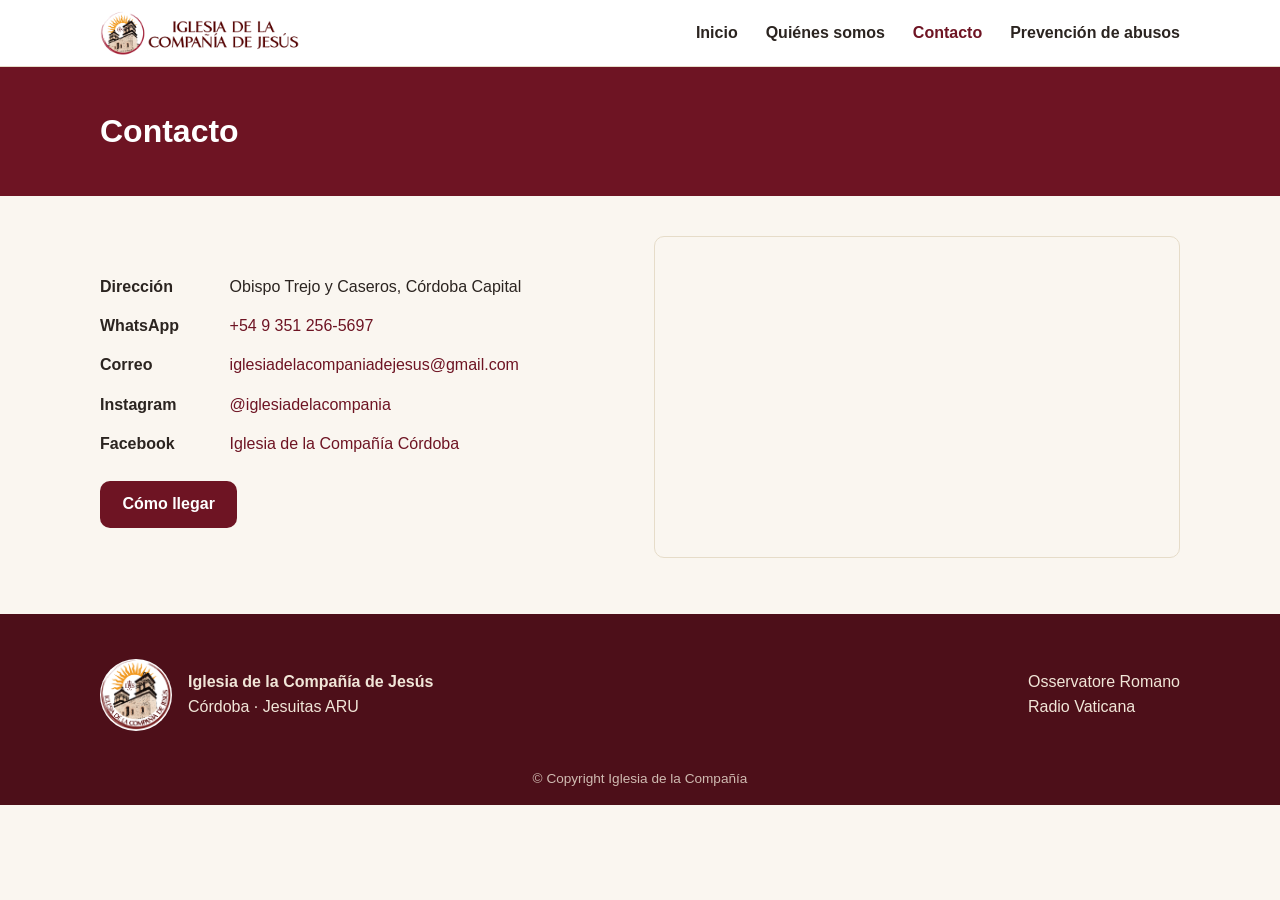
<file: contacto.html>
<!doctype html>
<html lang="es">
<head>
<meta charset="UTF-8">
<meta name="viewport" content="width=device-width, initial-scale=1">
<title>Contacto · Iglesia de la Compañía de Jesús</title>
<meta name="description" content="Contacto de la Iglesia de la Compañía de Jesús, Córdoba: dirección, WhatsApp, redes y correo.">
<link rel="stylesheet" href="css/styles.css">
</head>
<body>

<a class="skip-link" href="#contenido">Saltar al contenido</a>

<header class="site-header">
  <div class="wrap site-header__bar">
    <a href="index.html" class="site-header__logo">
      <img src="assets/img/logo-rectangular.webp" alt="Iglesia de la Compañía de Jesús - Córdoba" width="260" height="61">
    </a>
    <button class="nav-toggle" aria-expanded="false" aria-controls="nav-principal">
      <span></span><span></span><span></span>
      <span class="sr-only">Abrir menú</span>
    </button>
    <nav id="nav-principal" class="site-nav">
      <ul>
        <li><a href="index.html">Inicio</a></li>
        <li><a href="quienes-somos.html">Quiénes somos</a></li>
        <li><a href="contacto.html" aria-current="page">Contacto</a></li>
        <li><a href="prevencion-de-abusos.html">Prevención de abusos</a></li>
      </ul>
    </nav>
  </div>
</header>

<main id="contenido">
  <div class="page-hero">
    <div class="wrap"><h1>Contacto</h1></div>
  </div>

  <section class="content-page">
    <div class="wrap two-col">
      <div>
        <ul class="info-list">
          <li><span class="label">Dirección</span><span>Obispo Trejo y Caseros, Córdoba Capital</span></li>
          <li><span class="label">WhatsApp</span><a href="https://wa.me/5493512565697" target="_blank" rel="noopener">+54 9 351 256-5697</a></li>
          <li><span class="label">Correo</span><a href="mailto:iglesiadelacompaniadejesus@gmail.com">iglesiadelacompaniadejesus@gmail.com</a></li>
          <li><span class="label">Instagram</span><a href="https://www.instagram.com/iglesiadelacompania/" target="_blank" rel="noopener">@iglesiadelacompania</a></li>
          <li><span class="label">Facebook</span><a href="https://www.facebook.com/iglesiadelacompaniacordoba" target="_blank" rel="noopener">Iglesia de la Compañía Córdoba</a></li>
        </ul>
        <p style="margin-top:1.5rem;">
          <a class="button" href="https://www.google.com/maps/search/?api=1&query=Iglesia+de+la+Compa%C3%B1%C3%ADa+de+Jes%C3%BAs+Cordoba" target="_blank" rel="noopener">Cómo llegar</a>
        </p>
      </div>
      <div class="mapa-embed">
        <iframe src="https://maps.google.com/maps?q=Iglesia%20de%20la%20Compa%C3%B1%C3%ADa%20de%20Jes%C3%BAs%2C%20Obispo%20Trejo%2C%20C%C3%B3rdoba&amp;z=17&amp;output=embed" title="Mapa: Iglesia de la Compañía de Jesús, Córdoba" loading="lazy" referrerpolicy="no-referrer-when-downgrade" width="600" height="400"></iframe>
      </div>
    </div>
  </section>
</main>

<footer class="site-footer">
  <div class="wrap footer-grid">
    <div class="footer-brand">
      <img src="assets/img/logo-circular.png" alt="" width="72" height="72" loading="lazy">
      <p><strong>Iglesia de la Compañía de Jesús</strong><br>Córdoba · Jesuitas ARU</p>
    </div>
    <nav aria-label="Enlaces de interés">
      <ul>
        <li><a href="https://www.osservatoreromano.va/es.html" target="_blank" rel="noopener">Osservatore Romano</a></li>
        <li><a href="https://www.vaticannews.va/es/epg.html" target="_blank" rel="noopener">Radio Vaticana</a></li>
      </ul>
    </nav>
  </div>
  <p class="footer-copy">© Copyright Iglesia de la Compañía</p>
</footer>

<script src="js/main.js"></script>
</body>
</html>
</file>
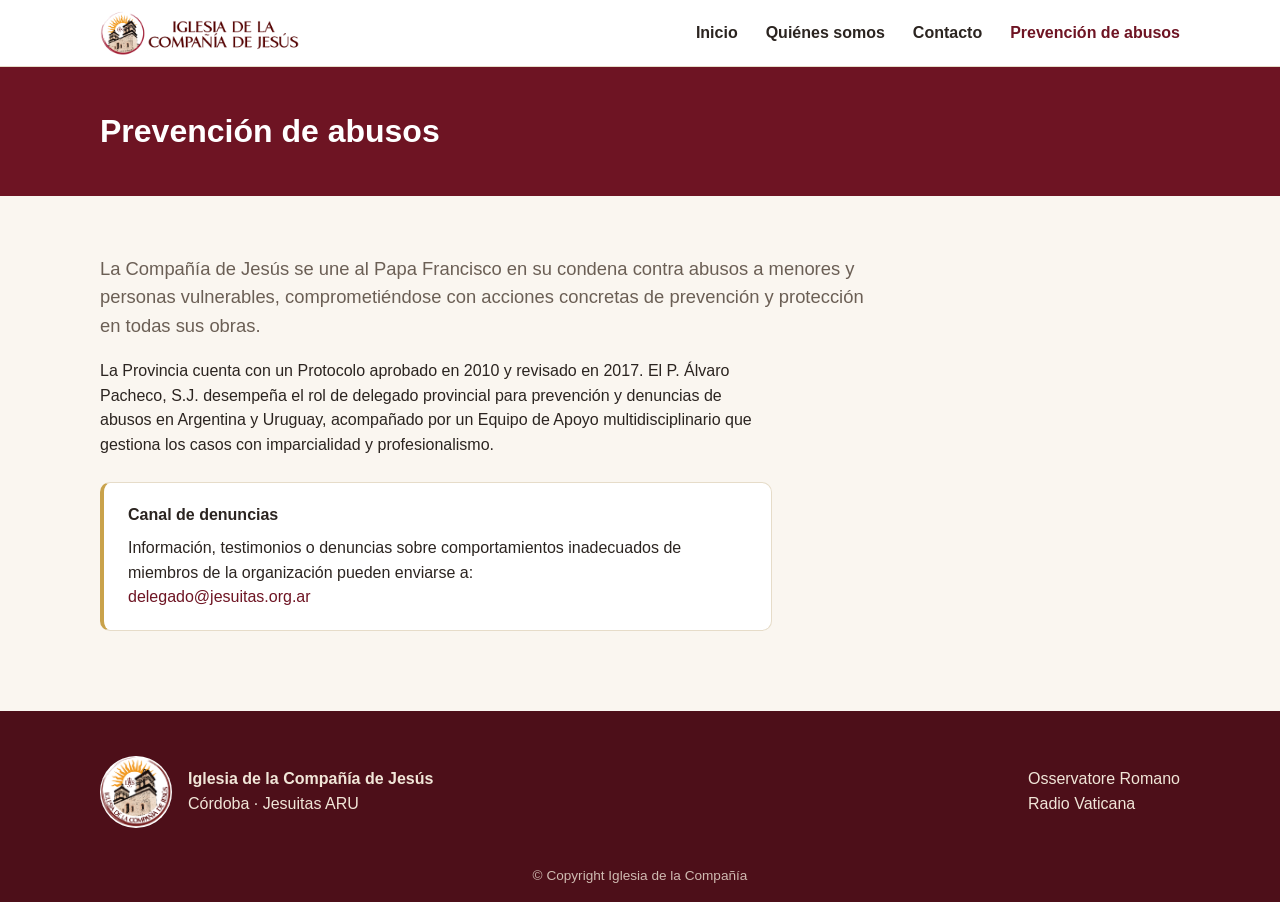
<file: prevencion-de-abusos.html>
<!doctype html>
<html lang="es">
<head>
<meta charset="UTF-8">
<meta name="viewport" content="width=device-width, initial-scale=1">
<title>Prevención de abusos · Iglesia de la Compañía de Jesús</title>
<meta name="description" content="Protocolo de prevención y canales de denuncia de la Compañía de Jesús.">
<link rel="stylesheet" href="css/styles.css">
</head>
<body>

<a class="skip-link" href="#contenido">Saltar al contenido</a>

<header class="site-header">
  <div class="wrap site-header__bar">
    <a href="index.html" class="site-header__logo">
      <img src="assets/img/logo-rectangular.webp" alt="Iglesia de la Compañía de Jesús - Córdoba" width="260" height="61">
    </a>
    <button class="nav-toggle" aria-expanded="false" aria-controls="nav-principal">
      <span></span><span></span><span></span>
      <span class="sr-only">Abrir menú</span>
    </button>
    <nav id="nav-principal" class="site-nav">
      <ul>
        <li><a href="index.html">Inicio</a></li>
        <li><a href="quienes-somos.html">Quiénes somos</a></li>
        <li><a href="contacto.html">Contacto</a></li>
        <li><a href="prevencion-de-abusos.html" aria-current="page">Prevención de abusos</a></li>
      </ul>
    </nav>
  </div>
</header>

<main id="contenido">
  <div class="page-hero">
    <div class="wrap"><h1>Prevención de abusos</h1></div>
  </div>

  <section class="content-page">
    <div class="wrap">
      <p class="lead">La Compañía de Jesús se une al Papa Francisco en su condena contra abusos a menores y personas vulnerables, comprometiéndose con acciones concretas de prevención y protección en todas sus obras.</p>

      <p>La Provincia cuenta con un Protocolo aprobado en 2010 y revisado en 2017. El P. Álvaro Pacheco, S.J. desempeña el rol de delegado provincial para prevención y denuncias de abusos en Argentina y Uruguay, acompañado por un Equipo de Apoyo multidisciplinario que gestiona los casos con imparcialidad y profesionalismo.</p>

      <div class="callout">
        <strong>Canal de denuncias</strong>
        <p style="margin:.5rem 0 0;">Información, testimonios o denuncias sobre comportamientos inadecuados de miembros de la organización pueden enviarse a:<br>
        <a href="mailto:delegado@jesuitas.org.ar">delegado@jesuitas.org.ar</a></p>
      </div>
    </div>
  </section>
</main>

<footer class="site-footer">
  <div class="wrap footer-grid">
    <div class="footer-brand">
      <img src="assets/img/logo-circular.png" alt="" width="72" height="72" loading="lazy">
      <p><strong>Iglesia de la Compañía de Jesús</strong><br>Córdoba · Jesuitas ARU</p>
    </div>
    <nav aria-label="Enlaces de interés">
      <ul>
        <li><a href="https://www.osservatoreromano.va/es.html" target="_blank" rel="noopener">Osservatore Romano</a></li>
        <li><a href="https://www.vaticannews.va/es/epg.html" target="_blank" rel="noopener">Radio Vaticana</a></li>
      </ul>
    </nav>
  </div>
  <p class="footer-copy">© Copyright Iglesia de la Compañía</p>
</footer>

<script src="js/main.js"></script>
</body>
</html>
</file>
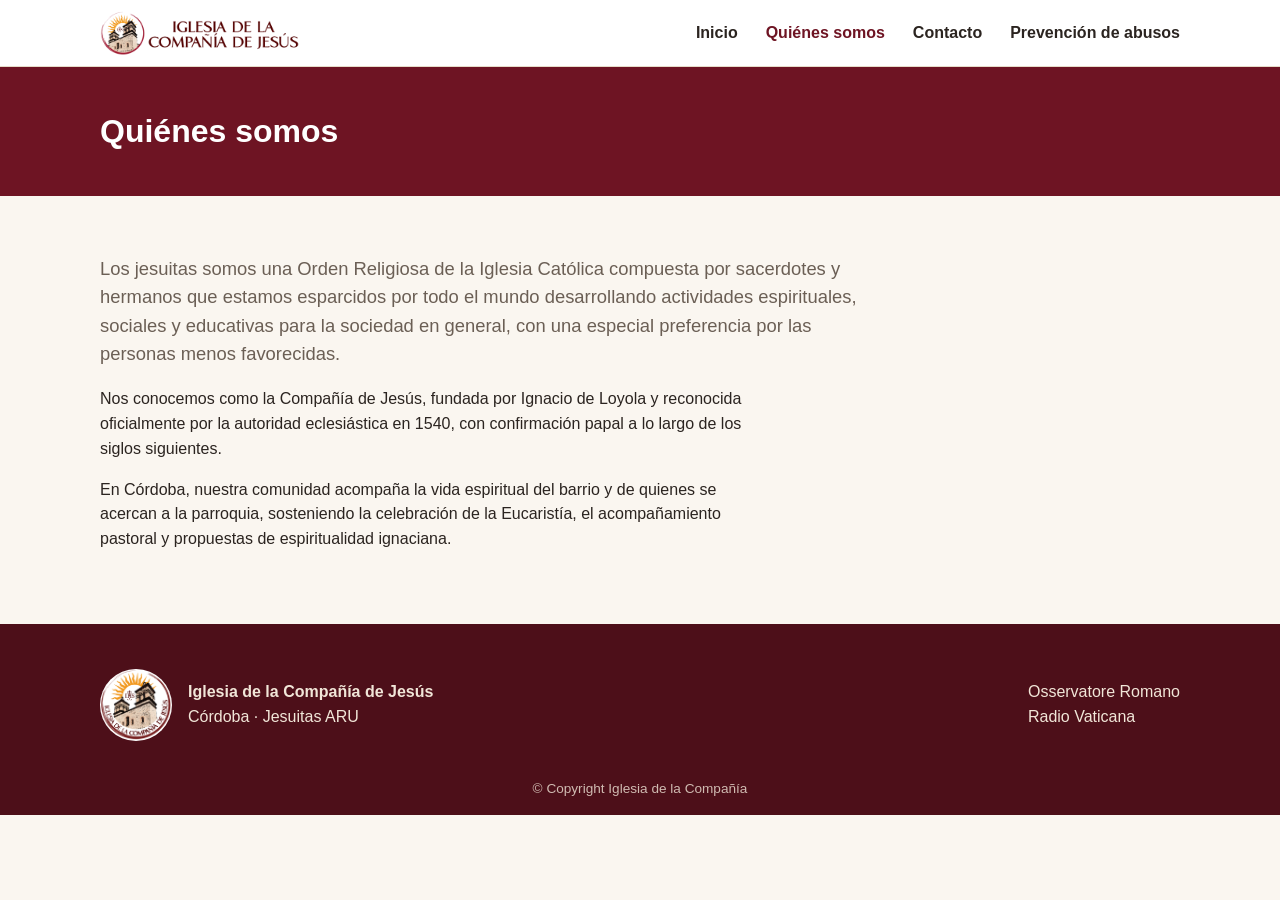
<file: quienes-somos.html>
<!doctype html>
<html lang="es">
<head>
<meta charset="UTF-8">
<meta name="viewport" content="width=device-width, initial-scale=1">
<title>Quiénes somos · Iglesia de la Compañía de Jesús</title>
<meta name="description" content="Quiénes somos: la Compañía de Jesús, fundada por San Ignacio de Loyola.">
<link rel="stylesheet" href="css/styles.css">
</head>
<body>

<a class="skip-link" href="#contenido">Saltar al contenido</a>

<header class="site-header">
  <div class="wrap site-header__bar">
    <a href="index.html" class="site-header__logo">
      <img src="assets/img/logo-rectangular.webp" alt="Iglesia de la Compañía de Jesús - Córdoba" width="260" height="61">
    </a>
    <button class="nav-toggle" aria-expanded="false" aria-controls="nav-principal">
      <span></span><span></span><span></span>
      <span class="sr-only">Abrir menú</span>
    </button>
    <nav id="nav-principal" class="site-nav">
      <ul>
        <li><a href="index.html">Inicio</a></li>
        <li><a href="quienes-somos.html" aria-current="page">Quiénes somos</a></li>
        <li><a href="contacto.html">Contacto</a></li>
        <li><a href="prevencion-de-abusos.html">Prevención de abusos</a></li>
      </ul>
    </nav>
  </div>
</header>

<main id="contenido">
  <div class="page-hero">
    <div class="wrap"><h1>Quiénes somos</h1></div>
  </div>

  <section class="content-page">
    <div class="wrap">
      <p class="lead">Los jesuitas somos una Orden Religiosa de la Iglesia Católica compuesta por sacerdotes y hermanos que estamos esparcidos por todo el mundo desarrollando actividades espirituales, sociales y educativas para la sociedad en general, con una especial preferencia por las personas menos favorecidas.</p>
      <p>Nos conocemos como la Compañía de Jesús, fundada por Ignacio de Loyola y reconocida oficialmente por la autoridad eclesiástica en 1540, con confirmación papal a lo largo de los siglos siguientes.</p>
      <p>En Córdoba, nuestra comunidad acompaña la vida espiritual del barrio y de quienes se acercan a la parroquia, sosteniendo la celebración de la Eucaristía, el acompañamiento pastoral y propuestas de espiritualidad ignaciana.</p>
    </div>
  </section>
</main>

<footer class="site-footer">
  <div class="wrap footer-grid">
    <div class="footer-brand">
      <img src="assets/img/logo-circular.png" alt="" width="72" height="72" loading="lazy">
      <p><strong>Iglesia de la Compañía de Jesús</strong><br>Córdoba · Jesuitas ARU</p>
    </div>
    <nav aria-label="Enlaces de interés">
      <ul>
        <li><a href="https://www.osservatoreromano.va/es.html" target="_blank" rel="noopener">Osservatore Romano</a></li>
        <li><a href="https://www.vaticannews.va/es/epg.html" target="_blank" rel="noopener">Radio Vaticana</a></li>
      </ul>
    </nav>
  </div>
  <p class="footer-copy">© Copyright Iglesia de la Compañía</p>
</footer>

<script src="js/main.js"></script>
</body>
</html>
</file>
<file: css/styles.css>
/* ---------- tokens ---------- */
:root{
  --color-bg: #faf6f0;
  --color-surface: #ffffff;
  --color-text: #2b2420;
  --color-text-muted: #6b5f55;
  --color-primary: #6e1423;      /* burdeos */
  --color-primary-dark: #4d0f19;
  --color-accent: #c9a24b;       /* dorado */
  --color-border: #e6dcc9;
  --radius: 10px;
  --wrap: 1120px;
  --font-body: -apple-system, BlinkMacSystemFont, "Segoe UI", Roboto, Helvetica, Arial, sans-serif;
  --font-heading: var(--font-body);
}

/* ---------- reset mínimo ---------- */
*{ box-sizing: border-box; }
html{ scroll-behavior: smooth; overflow-x: hidden; }
body{
  margin: 0;
  overflow-x: hidden;
  background: var(--color-bg);
  color: var(--color-text);
  font-family: var(--font-body);
  line-height: 1.55;
}
img, iframe, video{ max-width: 100%; }
img{ height: auto; display: block; }
a{ color: var(--color-primary); text-decoration: none; overflow-wrap: anywhere; }
a:hover{ text-decoration: underline; }
h1,h2,h3{ font-family: var(--font-heading); margin: 0 0 .5em; color: var(--color-primary-dark); }
ul{ margin: 0; padding: 0; list-style: none; }

.sr-only{
  position: absolute; width: 1px; height: 1px;
  overflow: hidden; clip: rect(0,0,0,0); white-space: nowrap;
}
.skip-link{
  position: absolute; left: -9999px; top: 0;
  background: var(--color-primary); color: #fff; padding: .6em 1em; z-index: 100;
}
.skip-link:focus{ left: 0; }

.wrap{
  max-width: var(--wrap);
  margin: 0 auto;
  padding: 0 1.25rem;
}

/* ---------- header ---------- */
.site-header{
  background: var(--color-surface);
  border-bottom: 1px solid var(--color-border);
  position: sticky; top: 0; z-index: 50;
}
.site-header__bar{
  display: flex;
  align-items: center;
  justify-content: space-between;
  padding-top: .6rem;
  padding-bottom: .6rem;
}
.site-header__logo img{ width: 200px; height: auto; }

.nav-toggle{
  display: flex;
  flex-direction: column;
  gap: 5px;
  background: none;
  border: 0;
  padding: .5rem;
  cursor: pointer;
}
.nav-toggle span{
  width: 24px; height: 2px; background: var(--color-primary-dark);
}

.site-nav{
  position: absolute;
  top: 100%; left: 0; right: 0;
  background: var(--color-surface);
  border-bottom: 1px solid var(--color-border);
  display: none;
}
.site-nav.is-open{ display: block; }
.site-nav ul{ display: flex; flex-direction: column; padding: .5rem 1.25rem 1rem; }
.site-nav a{
  display: block;
  padding: .6rem 0;
  color: var(--color-text);
  font-weight: 600;
}
.site-nav a[aria-current="page"]{ color: var(--color-primary); }

@media (min-width: 860px){
  .nav-toggle{ display: none; }
  .site-nav{
    position: static;
    display: block;
    border-bottom: 0;
    background: none;
  }
  .site-nav ul{ flex-direction: row; gap: 1.75rem; padding: 0; }
  .site-nav a{ padding: 0; }
}

/* ---------- secciones genéricas ---------- */
.section{ padding: 3rem 0; }
.section--aliados{ background: var(--color-surface); }
.section--espiritualidad{ background: var(--color-surface); }
.section__title{ font-size: 1.6rem; }

.two-col{
  display: grid;
  gap: 1.75rem;
  align-items: center;
}
.two-col > *{ min-width: 0; }
@media (min-width: 760px){
  .two-col{ grid-template-columns: 1fr 1fr; }
}

/* ---------- botones ---------- */
.button{
  display: inline-block;
  background: var(--color-primary);
  color: #fff;
  padding: .7rem 1.4rem;
  border-radius: var(--radius);
  font-weight: 600;
  text-decoration: none;
}
.button:hover{ background: var(--color-primary-dark); text-decoration: none; }
.button--ghost{
  background: transparent;
  color: var(--color-primary);
  border: 2px solid var(--color-primary);
}
.button--ghost:hover{ background: var(--color-primary); color: #fff; }

/* ---------- carousel avisos ---------- */
.carousel{ position: relative; }
.carousel__track{
  display: flex;
  gap: 1rem;
  overflow-x: auto;
  scroll-snap-type: x mandatory;
  padding-bottom: .5rem;
  -webkit-overflow-scrolling: touch;
}
.carousel__slide{
  flex: 0 0 85%;
  scroll-snap-align: start;
  background: var(--color-surface);
  border: 1px solid var(--color-border);
  border-radius: var(--radius);
  overflow: hidden;
}
.carousel__slide img{ aspect-ratio: 1 / 1; object-fit: cover; }
.carousel__caption{ margin: 0; padding: .75rem 1rem; color: var(--color-text-muted); }

.carousel__slide--pending .carousel__placeholder{
  aspect-ratio: 1 / 1;
  display: flex;
  align-items: center;
  justify-content: center;
  text-align: center;
  padding: 1rem;
  background: repeating-linear-gradient(45deg, #f1e6d8, #f1e6d8 10px, #e6dcc9 10px, #e6dcc9 20px);
  color: var(--color-text-muted);
  font-weight: 600;
}

@media (min-width: 760px){
  .carousel__slide{ flex: 0 0 32%; }
}

/* ---------- video facade (lite embed) ---------- */
.video-facade{
  position: relative;
  aspect-ratio: 16 / 9;
  background: #000;
  border-radius: var(--radius);
  overflow: hidden;
  cursor: pointer;
}
.video-facade img{ width: 100%; height: 100%; object-fit: cover; opacity: .85; }
.video-facade__play{
  position: absolute; inset: 0;
  display: flex; align-items: center; justify-content: center;
}
.video-facade__play::before{
  content: "";
  width: 68px; height: 48px;
  background: var(--color-primary);
  border-radius: 14px;
  clip-path: polygon(20% 10%, 20% 90%, 85% 50%);
}
.video-facade iframe{
  position: absolute; inset: 0; width: 100%; height: 100%; border: 0;
}

/* ---------- logos aliados ---------- */
.logos-row{
  display: flex;
  flex-wrap: wrap;
  gap: 2rem;
  align-items: center;
  justify-content: center;
}
.logos-row img{ max-height: 70px; width: auto; filter: grayscale(.15); }

/* ---------- redes ---------- */
.section--redes{ text-align: center; }
.redes-row{
  display: flex;
  flex-wrap: wrap;
  gap: 1rem;
  justify-content: center;
  margin-top: 1rem;
}

/* ---------- audio facade (lite embed spotify) ---------- */
.audio-facade{
  margin-top: 1.25rem;
  display: inline-flex;
  align-items: center;
  gap: .75rem;
  background: var(--color-surface);
  border: 1px solid var(--color-border);
  border-radius: var(--radius);
  padding: .9rem 1.4rem;
  cursor: pointer;
  max-width: 100%;
}
.audio-facade__icon{
  width: 28px; height: 28px; border-radius: 50%;
  background: #1db954;
  flex-shrink: 0;
}
.audio-facade__text{ font-weight: 600; }
.audio-facade iframe{
  width: 100%; max-width: 420px; height: 152px; border: 0; border-radius: var(--radius);
}

/* ---------- mapa ---------- */
.mapa-estatico,
.mapa-embed{
  border-radius: var(--radius);
  overflow: hidden;
  border: 1px solid var(--color-border);
}
.mapa-embed iframe{
  width: 100%; height: 100%; min-height: 320px; border: 0; display: block;
}

/* ---------- páginas internas ---------- */
.page-hero{
  background: var(--color-primary);
  color: #fff;
  padding: 2.5rem 0;
}
.page-hero h1{ color: #fff; margin: 0; }
.content-page{ padding: 2.5rem 0 3.5rem; }
.content-page .lead{ font-size: 1.15rem; color: var(--color-text-muted); max-width: 42em; }
.content-page p{ max-width: 42em; }

.info-list{
  margin: 1.5rem 0 0;
  display: grid;
  gap: .9rem;
}
.info-list li{
  display: flex;
  flex-wrap: wrap;
  gap: .3rem .6rem;
}
.info-list .label{ font-weight: 700; min-width: 7.5em; }
.info-list li > a{ min-width: 0; overflow-wrap: anywhere; }

.callout{
  background: var(--color-surface);
  border: 1px solid var(--color-border);
  border-left: 4px solid var(--color-accent);
  border-radius: var(--radius);
  padding: 1.25rem 1.5rem;
  margin: 1.5rem 0;
  max-width: 42em;
}

/* ---------- footer ---------- */
.site-footer{
  background: var(--color-primary-dark);
  color: #f1e6d8;
  padding: 2.5rem 0 1rem;
}
.site-footer a{ color: #f1e6d8; }
.footer-grid{
  display: flex;
  flex-wrap: wrap;
  gap: 2rem;
  justify-content: space-between;
  align-items: center;
}
.footer-brand{ display: flex; gap: 1rem; align-items: center; }
.footer-brand img{ border-radius: 50%; }
.footer-copy{
  text-align: center;
  margin: 2rem 0 0;
  font-size: .85rem;
  opacity: .8;
}
</file>
